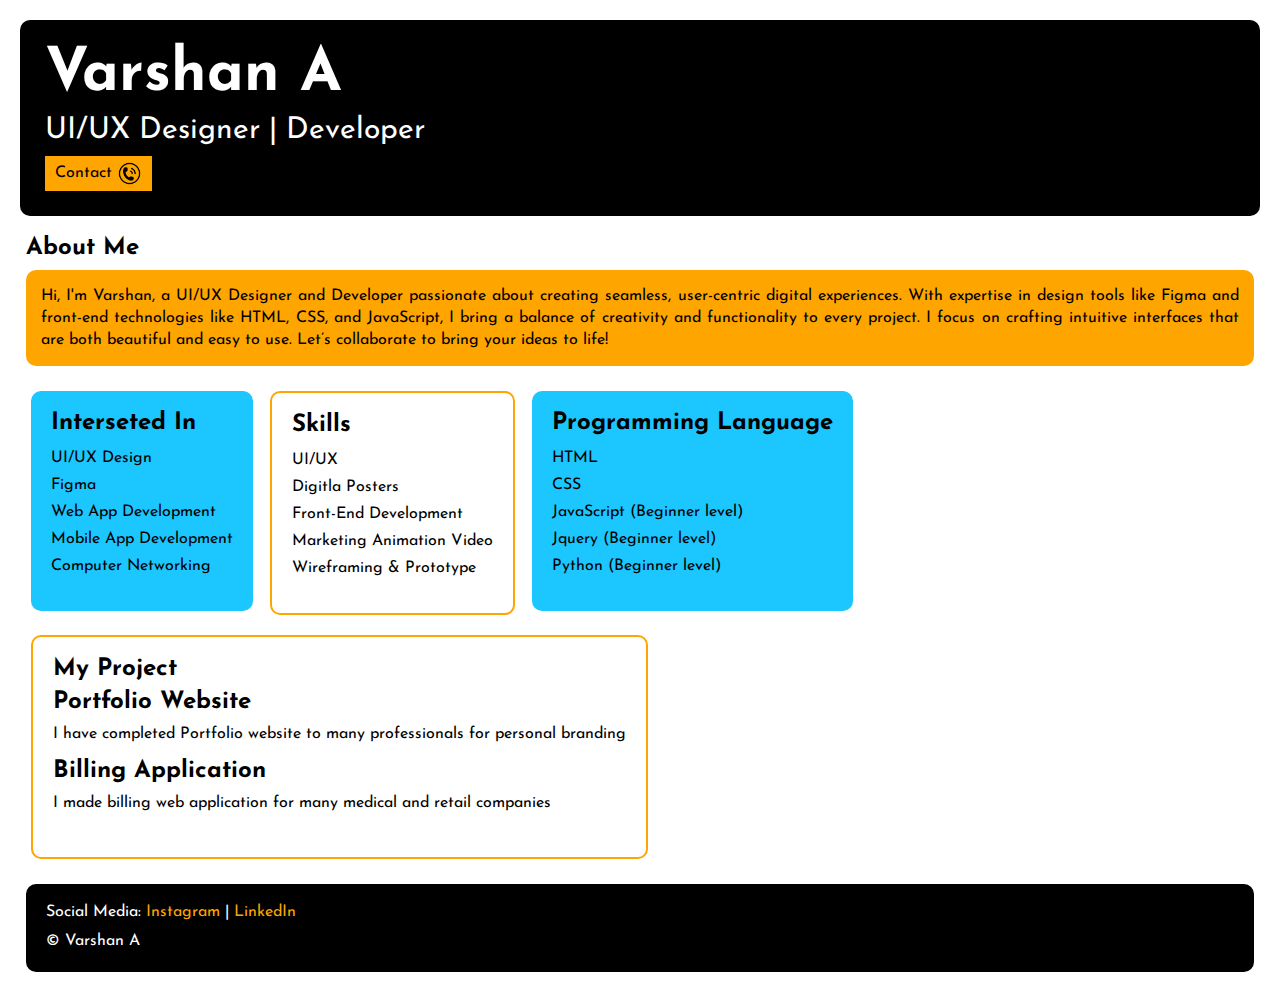
<file: index.html>
<!DOCTYPE html>
<html lang="en">

<head>
    <meta charset="UTF-8">
    <meta name="viewport" content="width=device-width, initial-scale=1.0">
    <title>Portfolio</title>
    <link rel="stylesheet" href="style.css">

    <link rel="preconnect" href="https://fonts.googleapis.com">
    <link rel="preconnect" href="https://fonts.gstatic.com" crossorigin>
    <link href="https://fonts.googleapis.com/css2?family=Josefin+Sans:ital,wght@0,100..700;1,100..700&display=swap"
        rel="stylesheet">
</head>

<body>

    <div class="container">

        <div class="section-head">

            <div class="section-one">
                <h1 class="section-one__name">Varshan A</h1>
                <p class="section-one__role">UI/UX Designer | Developer</p>
                <a class="section-one__contact" href="contact.html">Contact <span><img src="./contact.png" alt=""
                            class="img-fluid"></span></a>
            </div>

            <div class="section-two">
                <h2 class="section-two__title">About Me</h2>
                <p class="section-two__description">
                    Hi, I'm Varshan, a UI/UX Designer and Developer passionate about creating seamless,
                    user-centric digital experiences. With expertise in design tools like Figma and
                    front-end technologies like HTML, CSS, and JavaScript, I bring a balance of creativity
                    and functionality to every project. I focus on crafting intuitive interfaces that are
                    both beautiful and easy to use. Let’s collaborate to bring your ideas to life!
                </p>
            </div>
        </div>

        <div class="section-body">

            <div class="section-three">
                <h2 class="section-three__title">Interseted In</h2>
                <ul class="section-three__description">
                    <li>UI/UX Design</li>
                    <li>Figma</li>
                    <li>Web App Development</li>
                    <li>Mobile App Development</li>
                    <li>Computer Networking</li>
                </ul>
            </div>

            <div class="section-third">
                <h2 class="section-three__title">Skills</h2>
                <ul class="section-three__description">
                    <li>UI/UX</li>
                    <li>Digitla Posters</li>
                    <li>Front-End Development</li>
                    <li>Marketing Animation Video</li>
                    <li>Wireframing & Prototype</li>

                </ul>
            </div>

            <div class="section-three">
                <h2 class="section-three__title">Programming Language</h2>
                <ul class="section-three__description">
                    <li>HTML</li>
                    <li>CSS</li>
                    <li>JavaScript (Beginner level)</li>
                    <li>Jquery (Beginner level)</li>
                    <li>Python (Beginner level)</li>
                </ul>
            </div>

            <div class="section-four">
                <h2 class="section-four__title">My Project</h2>
                <ul class="section-four__description">
                    <li>
                        <h2 class="section-four__title">Portfolio Website</h2>
                        <p class="section-four__description">I have completed Portfolio website to many professionals
                            for personal branding</p>
                    </li>

                    <li>
                        <h2 class="section-four__title">Billing Application</h2>
                        <p class="section-four__description">I made billing web application for many medical and retail
                            companies</p>
                    </li>
                </ul>
            </div>
        </div>

        <div class="section-foot">

            <div class="section-five">
                <p class="section-five__title">Social Media:
                    <a href="#">Instagram</a> |
                    <a href="#">LinkedIn</a>
                </p>

                <p class="section-five__description">&copy; Varshan A</p>
            </div>
        </div>

    </div>

</body>

</html>
</file>
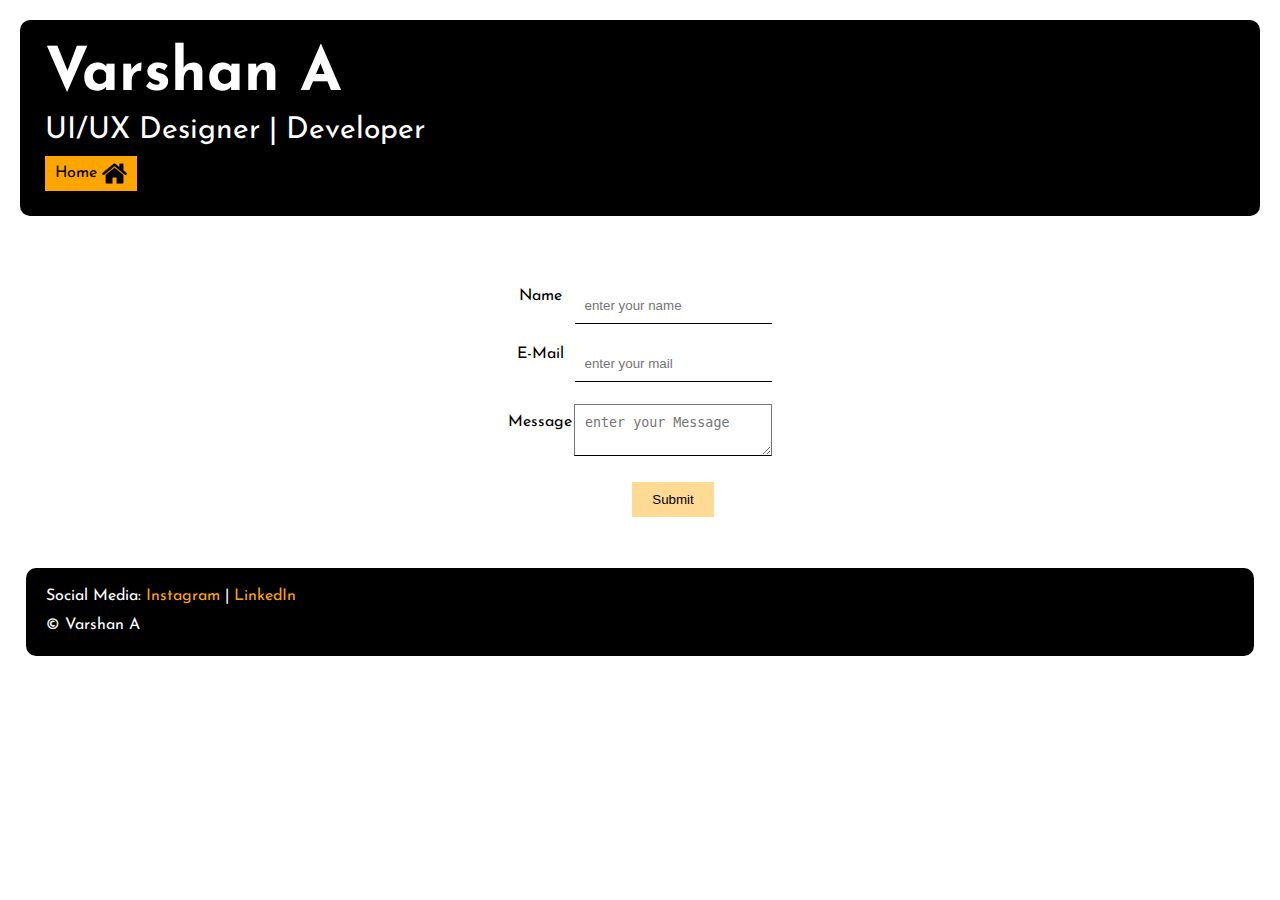
<file: contact.html>
<!DOCTYPE html>
<html lang="en">

<head>
    <meta charset="UTF-8">
    <meta name="viewport" content="width=device-width, initial-scale=1.0">
    <title>Contact</title>

    <link rel="stylesheet" href="style.css">

    <link rel="preconnect" href="https://fonts.googleapis.com">
    <link rel="preconnect" href="https://fonts.gstatic.com" crossorigin>
    <link href="https://fonts.googleapis.com/css2?family=Josefin+Sans:ital,wght@0,100..700;1,100..700&display=swap"
        rel="stylesheet">
</head>

<body>
   <div class="container">
        <div class="section-one">
            <h1 class="section-one__name">Varshan A</h1>
            <p class="section-one__role">UI/UX Designer | Developer</p>
            <a class="section-one__contact" href="index.html">Home <span><img src="./home.png" alt="" class="img-fluid"></span></a>
        </div>

        <div class="contact-div"> 
            <div class="contact-form">
                <form>
                    <table>
                        <tr>
                            <td>Name</td>
                            <td><input type="text" placeholder="enter your name" class="contact-form__input"></td>
                        </tr>
            
                        <tr>
                            <td>E-Mail</td>
                            <td><input type="text" placeholder="enter your mail" class="contact-form__input"></td>
                        </tr>
            
                        <tr>
                            <td>Message</td>
                            <td><textarea placeholder="enter your Message" class="contact-form__textarea"></textarea></td>
                        </tr>
            
                        <tr>
                            <td></td>
                            <td><input type="submit" class="contact-form__submit"></td>
                        </tr>
                    </table>
                </form>
            </div>
        </div>
        
    
        <div class="section-five">
            <p class="section-five__title">Social Media:
                <a href="#">Instagram</a> |
                <a href="#">LinkedIn</a>
            </p>

            <p class="section-five__description">&copy; Varshan A</p>
        </div>
   </div>
</body>

</html>
</file>
<file: style.css>
*{
    padding: 0;
    margin: 0;
}

body{
    font-family: "Josefin Sans", sans-serif;
}

.container{
    padding: 20px;
}

.section-one{
    background-color: rgb(0, 0, 0);
    color: rgb(255, 255, 255);
    padding: 25px;
    border-radius: 10px;
}

.section-one__contact{
    background-color: orange;
    color: black;
    padding: 5px 10px;
    margin: 10px 0 0 0;
    text-decoration: none;
    display: inline-block;
    vertical-align: middle;
}

.section-one__name{
    font-size: 60px;
    font-weight: 800px;
}

.section-one__role{
    font-size: 30px;
    margin: 10px 0 0 0;
    font-weight: 600px;
}

.section-two, .section-three, .section-third, .section-four, .section-five{
    margin: 20px 6px 0 6px;
}

.section-two__description, .section-three__description, .section-four__description, .section-five__description{
    margin: 10px 0 0 0;
    line-height: 22px;
}

.section-three__description{
    line-height: 27px;
}

.section-two__description{
    background-color: orange;
    padding: 15px;
    border-radius: 10px;
    display: inline-block;
    text-align: justify;
}

.section-five{
    background-color: black;
    color: white;
    padding: 20px;
    border-radius: 10px;
}

.section-five__title a{
    color: orange;
    text-decoration: none;
}

.section-three li, .section-third li, .section-four li{
    list-style-type: none;
}


.section-three{
    background-color: #1cc6ff;
    padding: 20px;
    display: inline-block;
    height: 180px;
    border-radius: 10px;
    vertical-align: top;
}

.section-third{
    border: 2px solid orange;
    padding: 20px;
    display: inline-block;
    height: 180px;
    border-radius: 10px;
    vertical-align: top;
}

.section-four{
    border: 2px solid orange;
    padding: 20px;
    display: inline-block;
    border-radius: 10px;
    height: 180px;
    vertical-align: top;
}

.section-four li p{
    margin-bottom: 15px
}

.contact-form{
    margin: 25px 0 0 0;
    display: inline-block;
}

.contact-form__input, .contact-form__textarea, .contact-form__submit{
    margin: 20px 0 0 0;
}

.contact-form__input{
    padding: 10px;
    border: none;
    border-bottom: 1px solid black;
}

.contact-form__textarea{
    padding: 10px;
    border-bottom: 1px solid black;
}

.contact-form__submit{
    padding: 10px 20px;
    background-color: rgba(255, 166, 0, 0.419);
    color: black;
    border: none;
}

.contact-div{
    text-align: center;
    padding: 25px;
}

.img-fluid{
    max-width: 25px;
    vertical-align: middle;
}

@media (max-width: 600px){
    .section-one__name{
        font-size: 35px;
    }

    .section-one__role{
        font-size: 20px !important;
        margin: 10px 0 0 0;
    }

    .section-two__description{
        text-align: justify;
    }

    .section-three {
        height: 160px !important;
        width: 84% !important;
    }

    .section-four {
        height: 305px !important;
    }

    .contact-div {
        text-align: center;
        padding: 25px;
        background-color: black;
        color: white;
        border-radius: 10px;
        margin: 20px 0 0 0;
    }

    .section-third{
        width: 83%
    }
}

@media (min-width: 998px){
    .section-body{
        padding: 5px;
    }    
}
</file>
